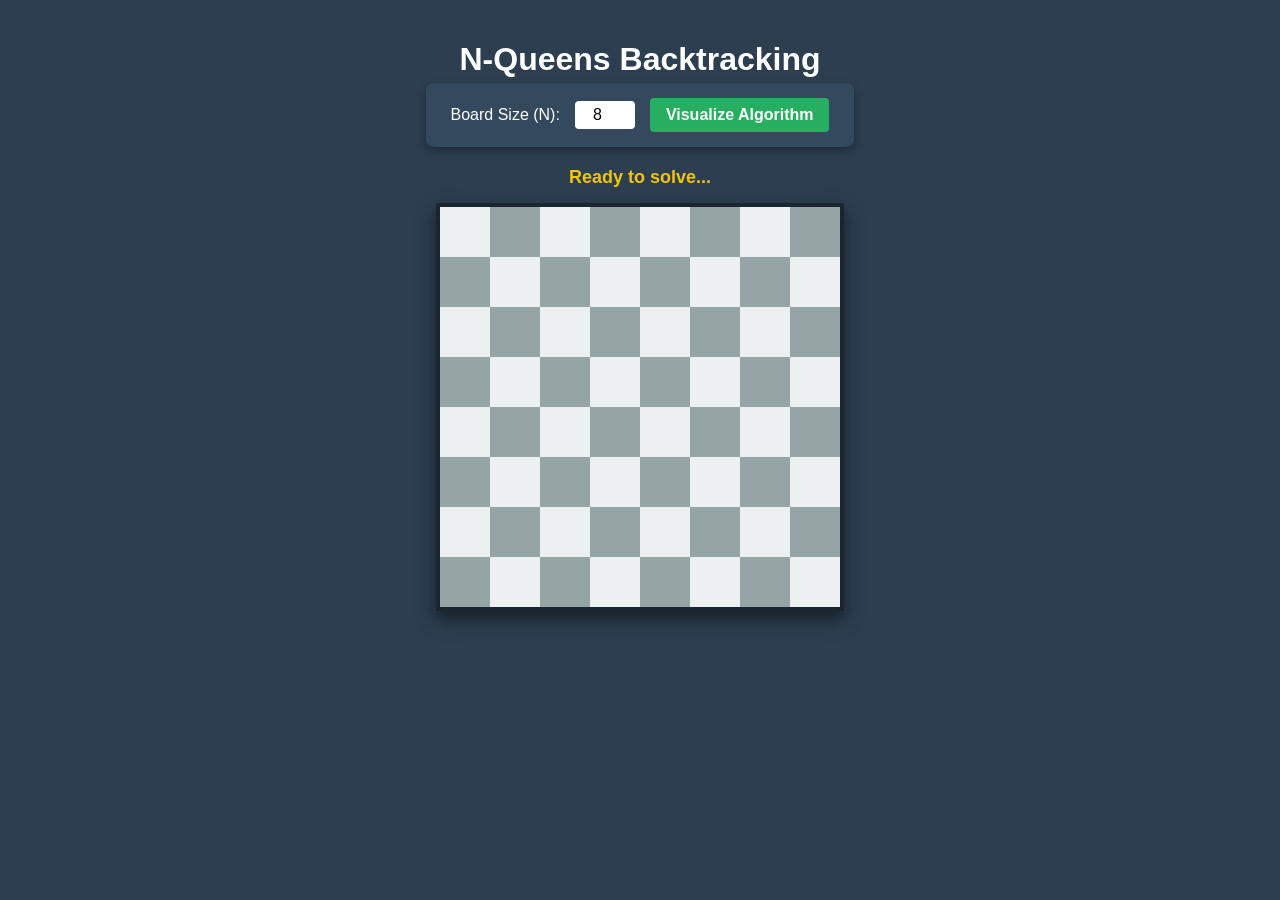
<file: N-Queens Visualizer(DAA Project)/index.html>
<!DOCTYPE html>
<html lang="en">
<head>
    <meta charset="UTF-8">
    <meta name="viewport" content="width=device-width, initial-scale=1.0">
    <title>N-Queens Visualizer</title>
    <link rel="stylesheet" href="style.css">
</head>
<body>

    <h1>N-Queens Backtracking</h1>
    
    <div class="controls">
        <label for="size">Board Size (N):</label>
        <input type="number" id="size" value="8" min="4" max="12">
        <button id="solveBtn" onclick="startVisualization()">Visualize Algorithm</button>
    </div>

    <div id="status">Ready to solve...</div>
    <div id="board"></div>

    <script src="script.js"></script>

</body>
</html>
</file>
<file: N-Queens Visualizer(DAA Project)/style.css>
body {
    font-family: 'Segoe UI', Tahoma, Geneva, Verdana, sans-serif;
    background-color: #2c3e50;
    color: white;
    display: flex;
    flex-direction: column;
    align-items: center;
    margin: 0;
    padding: 20px;
}

h1 { 
    margin-bottom: 5px; 
}

.controls {
    background: #34495e;
    padding: 15px 25px;
    border-radius: 8px;
    margin-bottom: 20px;
    box-shadow: 0 4px 8px rgba(0,0,0,0.3);
    display: flex;
    gap: 15px;
    align-items: center;
}

input[type="number"] {
    width: 50px;
    padding: 5px;
    font-size: 16px;
    border: none;
    border-radius: 4px;
    text-align: center;
}

button {
    padding: 8px 16px;
    font-size: 16px;
    font-weight: bold;
    color: white;
    background-color: #27ae60;
    border: none;
    border-radius: 4px;
    cursor: pointer;
    transition: background 0.2s;
}

button:hover { 
    background-color: #2ecc71; 
}

button:disabled { 
    background-color: #7f8c8d; 
    cursor: not-allowed; 
}

#status {
    font-size: 18px;
    font-weight: bold;
    margin-bottom: 15px;
    color: #f1c40f;
}

#board {
    display: grid;
    border: 4px solid #1a252f;
    box-shadow: 0 8px 16px rgba(0,0,0,0.5);
}

.cell {
    width: 50px;
    height: 50px;
    display: flex;
    align-items: center;
    justify-content: center;
    font-size: 35px;
    transition: background-color 0.2s;
}

.light { background-color: #ecf0f1; color: #2c3e50; }
.dark { background-color: #95a5a6; color: #2c3e50; }

.testing { background-color: #f39c12 !important; }
.safe { background-color: #2ecc71 !important; }
.failed { background-color: #e74c3c !important; }
</file>
